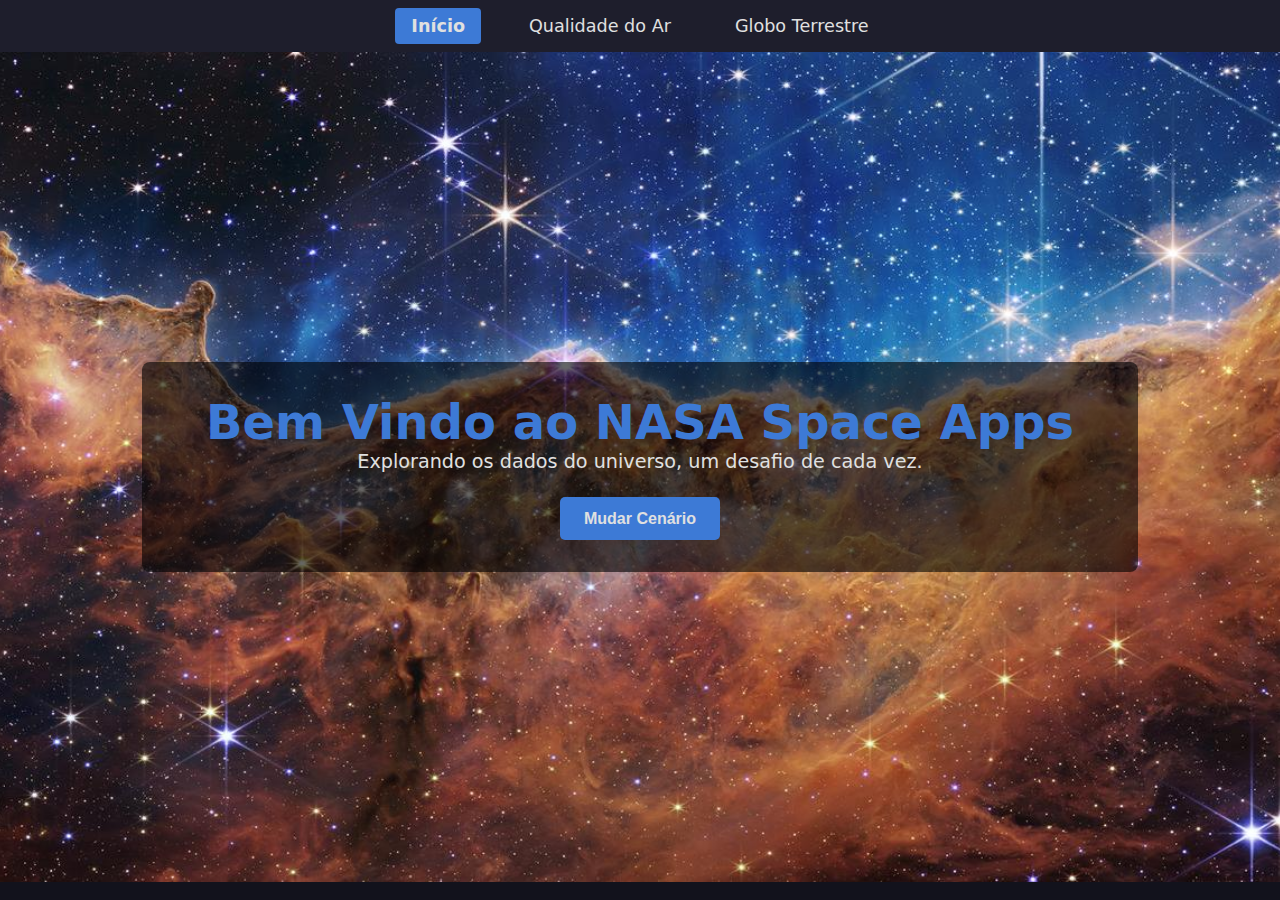
<file: index.html>
<!DOCTYPE html>
<html lang="pt-br">
<head>
    <meta charset="UTF-8">
    <meta name="viewport" content="width=device-width, initial-scale=1.0">
    <title>Início - NASA Space Apps</title>
    <link rel="stylesheet" href="style.css">
</head>
<body class="home-page"> 
    <nav class="main-nav">
        <ul>
            <li><a href="index.html" class="active">Início</a></li>
            <li><a href="air-quality.html">Qualidade do Ar</a></li>
            <li><a href="earth.html">Globo Terrestre</a></li>
        </ul>
    </nav>

    <main>
        <div class="welcome-container">
            <h1>Bem Vindo ao NASA Space Apps</h1>
            <p>Explorando os dados do universo, um desafio de cada vez.</p>
            <!-- NEW BUTTON ADDED HERE -->
            <button id="change-bg-btn" class="change-bg-btn">Mudar Cenário</button>
        </div>
    </main>

    <!-- NEW SCRIPT LINK ADDED HERE (defer makes it load after the HTML) -->
    <script src="js/home.js" defer></script>
</body>
</html>
</file>
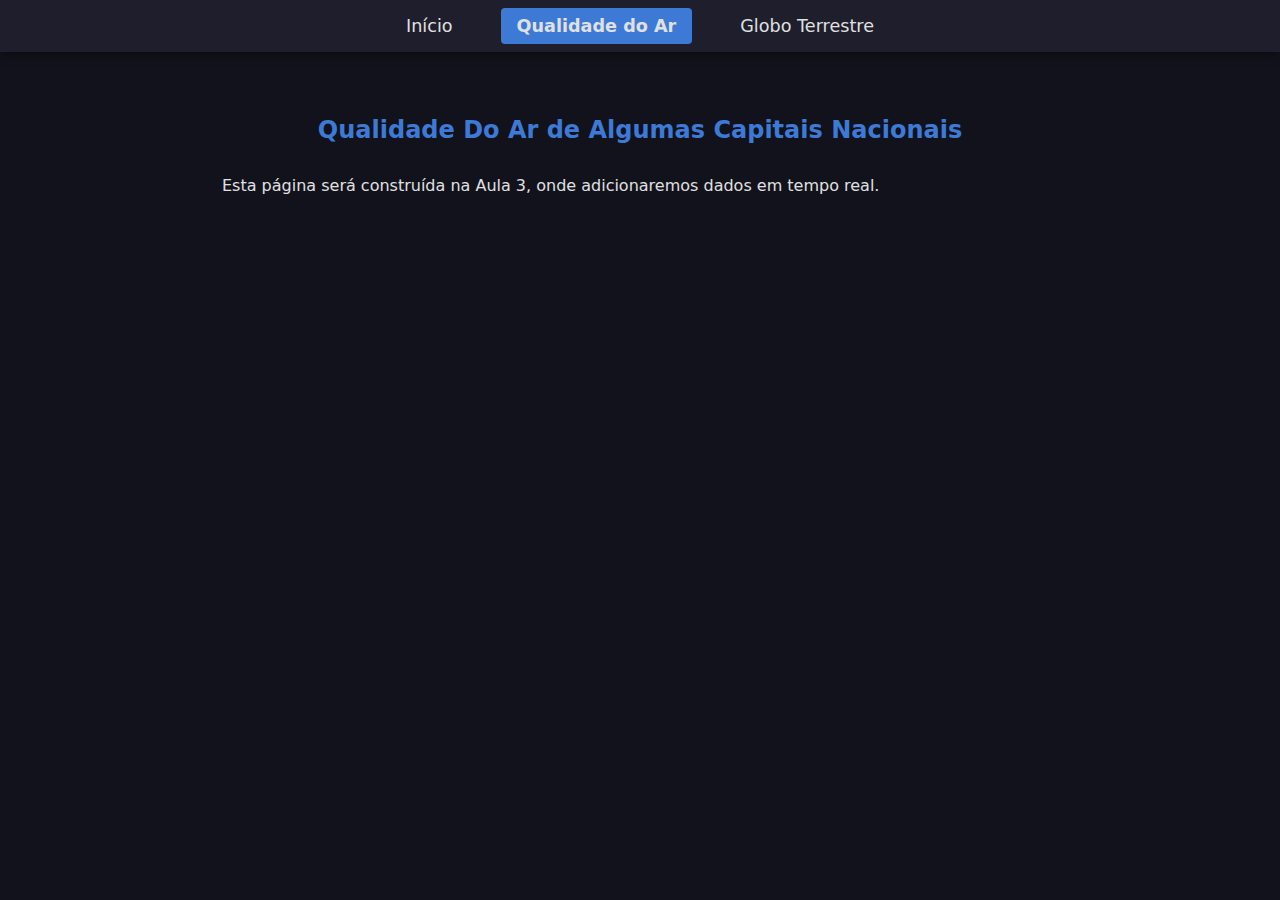
<file: air-quality.html>
<!DOCTYPE html>
<html lang="pt-br">
<head>
    <meta charset="UTF-8">
    <meta name="viewport" content="width=device-width, initial-scale=1.0">
    <title>Qualidade do Ar - NASA Space Apps</title>
    <link rel="stylesheet" href="style.css"> </head>
<body>

    <nav class="main-nav">
        <ul>
            <li><a href="index.html">Início</a></li>
            <li><a href="#" class="active">Qualidade do Ar</a></li>
            <li><a href="earth.html">Globo Terrestre</a></li>
        </ul>
    </nav>

    <main class="content-page">
        <h2>Qualidade Do Ar de Algumas Capitais Nacionais</h2>
            <p>Esta página será construída na Aula 3, onde adicionaremos dados em tempo real.</p>
    </main>
    
    <script src="js/air-quality.js"></script>

</body>
</html>
</file>
<file: style.css>
/* ----- 1. CONFIGURAÇÕES GLOBAIS E VARIÁVEIS DE COR ----- */
:root {
    --color-background: #12121c;
    --color-text: #e0e0e0;
    --color-primary: #3d7ad6;
    --color-nav-bg: #1e1e2c;
}

* { 
    margin: 0; 
    padding: 0; 
    box-sizing: border-box; 
}

body {
    font-family: system-ui, sans-serif;
    background-color: var(--color-background);
    color: var(--color-text);
}

/* ----- 2. NAVEGAÇÃO (Usada em todas as páginas) ----- */
.main-nav {
    background-color: var(--color-nav-bg);
    padding: 1rem;
    box-shadow: 0 2px 10px rgba(0,0,0,0.5);
}
.main-nav ul {
    list-style-type: none;
    display: flex;
    justify-content: center;
    gap: 2rem;
}
.main-nav a {
    color: var(--color-text);
    text-decoration: none;
    font-size: 1.1rem;
    padding: 0.5rem 1rem;
    border-radius: 4px;
    transition: background-color 0.3s;
}
.main-nav a:hover, .main-nav a.active {
    background-color: var(--color-primary);
}
.main-nav a.active {
    font-weight: bold;
}

/* ----- 3. ESTILO DA PÁGINA INICIAL (index.html) ----- */
body.home-page main {
    height: calc(100vh - 70px);
    display: flex;
    align-items: center;
    justify-content: center;
    text-align: center;
}
.welcome-container {
    background-color: rgba(0,0,0,0.6);
    padding: 2rem 4rem;
    border-radius: 8px;
}
.welcome-container h1 { 
    font-size: 3rem; 
    color: var(--color-primary); 
}
.welcome-container p {
    font-size: 1.2rem;
}

/* ----- 4. ESTILO DAS PÁGINAS DE CONTEÚDO (air-quality.html, earth.html) ----- */
.content-page {
    max-width: 900px;
    margin: 2rem auto;
    padding: 2rem;
}
.content-page h2 {
    text-align: center;
    margin-bottom: 2rem; /* Aumentado para dar mais espaço */
    color: var(--color-primary);
}

/* ----- 5. ESTILOS DO GRÁFICO (air-quality.html) ----- */
.aqi-chart-container {
    background-color: var(--color-nav-bg);
    padding: 1.5rem;
    border-radius: 8px;
}
.loading-message {
    text-align: center;
    padding: 2rem;
}
.chart-row {
    margin-bottom: 1.2rem;
}
.row-label {
    display: flex;
    justify-content: space-between;
    margin-bottom: 0.5rem;
}
.city-name {
    font-weight: bold;
}
.indicator-text {
    color: #aaa;
}
.row-bar {
    background-color: #333;
    border-radius: 5px;
}
.bar-value {
    height: 30px;
    line-height: 30px;
    color: #fff;
    font-weight: bold;
    text-align: right;
    padding-right: 10px;
    border-radius: 5px;
    transition: width 1.5s cubic-bezier(0.25, 1, 0.5, 1);
}
.bar-value span {
    text-shadow: 1px 1px 2px rgba(0,0,0,0.5);
}

/* Cores da barra de valor */
.bar-value.good { background-color: #2a9d8f; }
.bar-value.moderate { background-color: #e9c46a; }
.bar-value.unhealthy-sensitive { background-color: #f4a261; }
.bar-value.unhealthy { background-color: #e76f51; }
.bar-value.very-unhealthy { background-color: #d62828; }
.bar-value.hazardous { background-color: #a050f0; }


body.home-page main {
    /* Sets the initial background image */
    background-image: url('assets/bg1.jpg');
    background-size: cover;
    background-position: center;
    height: calc(100vh - 70px);
    display: flex;
    align-items: center;
    justify-content: center;
    text-align: center;
    /* Adds a smooth transition effect when the background image changes */
    transition: background-image 0.8s ease-in-out;
}

/* Style for the new button */
.change-bg-btn {
    margin-top: 1.5rem; /* Adds space above the button */
    padding: 0.8rem 1.5rem;
    font-size: 1rem;
    font-weight: bold;
    color: var(--color-text);
    background-color: var(--color-primary);
    border: none;
    border-radius: 5px;
    cursor: pointer;
    transition: transform 0.2s ease, background-color 0.2s ease;
}

/* A little effect when hovering over the button */
.change-bg-btn:hover {
    background-color: #5a95e6; /* A slightly lighter blue */
    transform: scale(1.05); /* Makes the button slightly larger */
}
</file>
